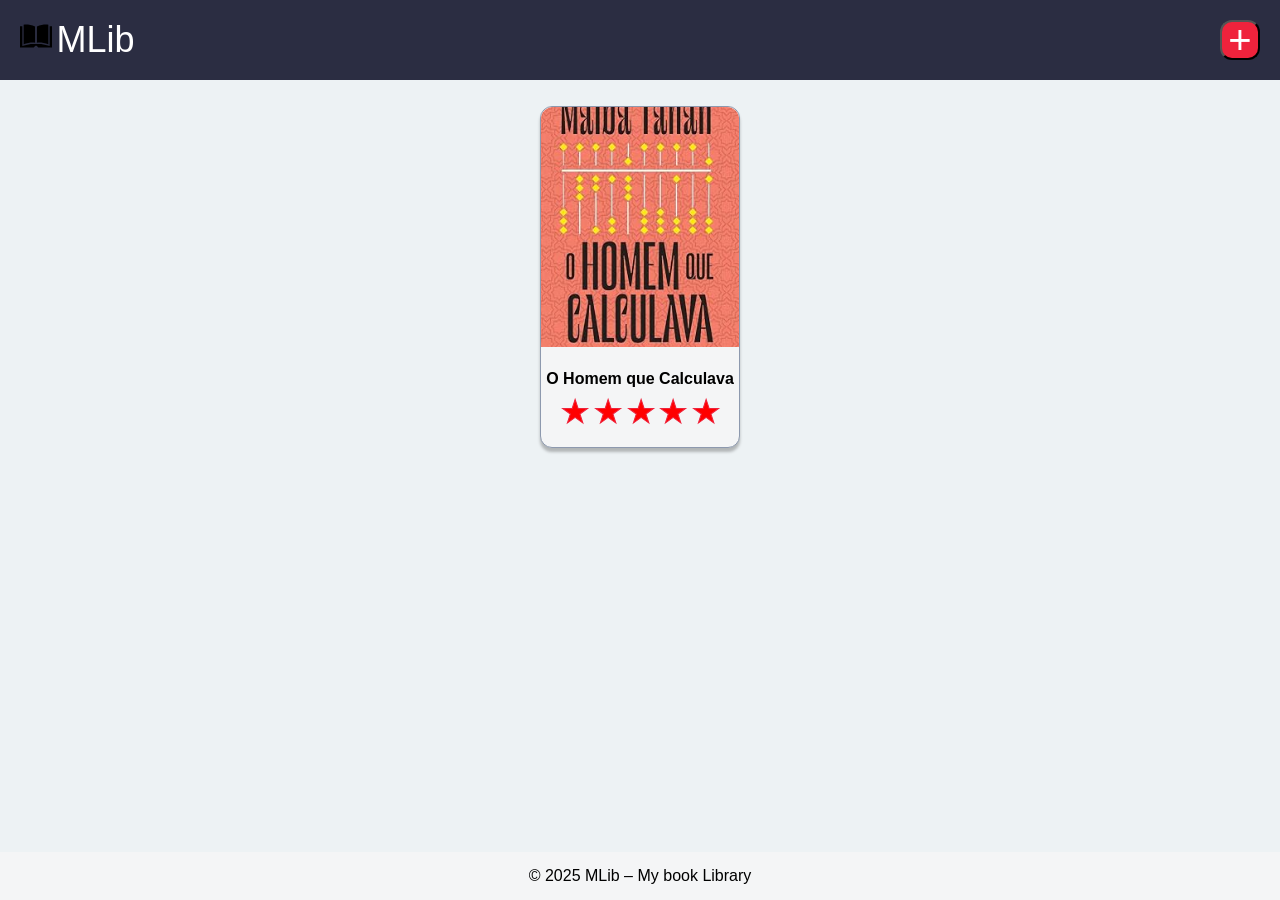
<file: index.html>
<!DOCTYPE html>
<html lang="en">
<head>
    <meta charset="UTF-8">
    <meta name="viewport" content="width=device-width, initial-scale=1.0">
    <link rel="stylesheet" href="css/style.css">
    <title>My Book Library - Home</title>
</head>
<body>
    <header>
       <div>
            <a href="./index.html" >
                <img src="./assets/images/book.svg" alt="my library icon" height="32">
                <span>MLib</span>
            </a>
       </div>
       <nav>
        <a href="./pages/add-book.html">
        <button class="add-button" aria-label="Add new book review">+</button>
        </a>
       </nav>
    </header>
    <main>
         <div class="book-list-container">
            <a href="pages/book-details.html" class="book-card-link">
                <div class="book-card">
                <img src="assets/images/image.png" alt="O Homem que Calculava &dash; Malba Tahan">
                <h3>O Homem que Calculava</h3>
                    <div class="rating">
                        <span>★</span>
                        <span>★</span>
                        <span>★</span>
                        <span>★</span>
                        <span>★</span>
                    </div>
            </div>
            </a>
         </div>
    </main>
    <footer>
    <p>&copy; 2025 MLib &ndash; My book Library</p>
</footer>

</body>
</html>
</file>
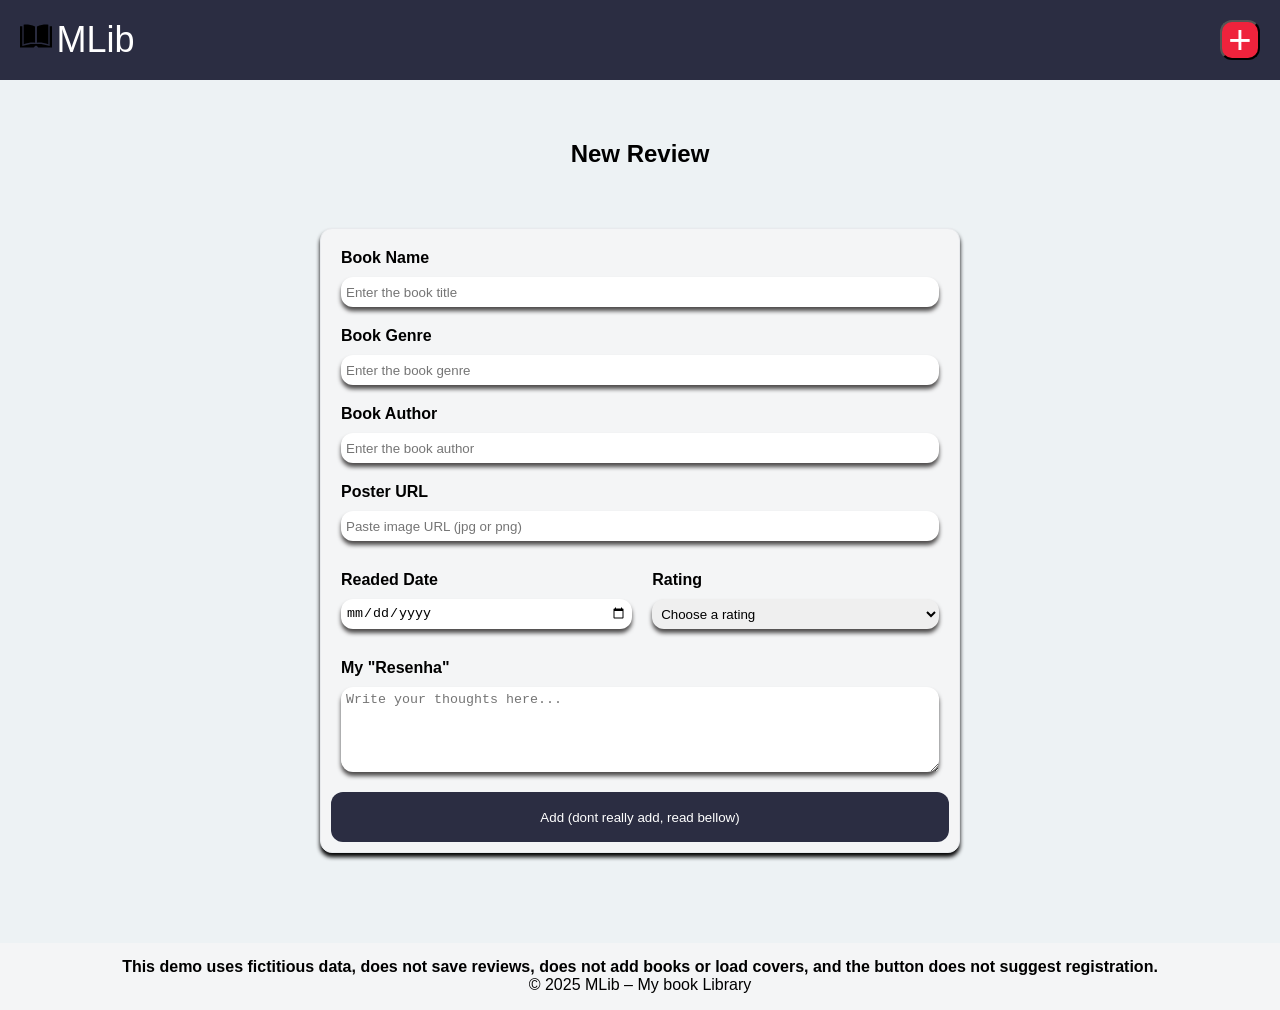
<file: pages/add-book.html>
<!DOCTYPE html>
<html lang="en">
<head>
    <meta charset="UTF-8">
    <meta name="viewport" content="width=device-width, initial-scale=1.0">
    <link rel="stylesheet" href="../css/style.css">
    <title>My Book Library - Add New Review</title>
</head>
<body>
    <header>
       <div>
            <a href="../index.html" >
                <img src="../assets/images/book.svg" alt="my library icon" height="32">
                <span>MLib</span>
            </a>
       </div>
       <nav>
        <a href="../pages/add-book.html">
        <button class="add-button" aria-label="Add new book review">+</button>
        </a>
       </nav>
    </header>
    <main>
         <div class="form-page-container">
    <h2>New Review</h2>

    <div class="form-container">
        <form>
            <div class="form-group">
                <label for="book-name">Book Name</label>
                <input name="book-name" type="text" id="book-name" placeholder="Enter the book title" required>
            </div>

            <div class="form-group">
                <label for="book-genre">Book Genre</label>
                <input name="book-genre" type="text" id="book-genre" placeholder="Enter the book genre">
            </div>

            <div class="form-group">
                <label for="book-author">Book Author</label>
                <input name="book-author" type="text" id="book-author" placeholder="Enter the book author">
            </div>
            
            <div class="form-group">
                <label for="poster-url">Poster URL</label>
                <input name="poster-url" type="url" id="poster-url" placeholder="Paste image URL (jpg or png)">
            </div>
            <div class="form-row">
                

    <div class="form-group">
        <label for="watched-date">Readed Date</label>
        <input name="readed-date" type="date" id="watched-date">
    </div>

    <div class="form-group">
        <label for="rating-select">Rating</label>
        <select name="book-rating" id="rating-select" required>
            <option value="">Choose a rating</option>
            <option value="1">1/5</option>
            <option value="2">2/5</option>
            <option value="3">3/5</option>
            <option value="4">4/5</option>
            <option value="5">5/5</option>
        </select>
    </div>
</div>
<div class="form-group">
    <label for="review-text">My "Resenha"</label>
    <textarea name="review-text" required id="review-text" rows="5" placeholder="Write your thoughts here..."></textarea>
</div>
<button name="add" type="submit" class="submit-button">Add (dont really add, read bellow)</button>
        </form>
    </div>
</div>

    </main>
    
    <footer>
         <strong>This demo uses fictitious data, does not save reviews, does not add books or load covers, and the button does not suggest registration.</strong>
        <p>&copy; 2025 MLib &ndash; My book Library</p>
    </footer>

</body>
</html>
</file>
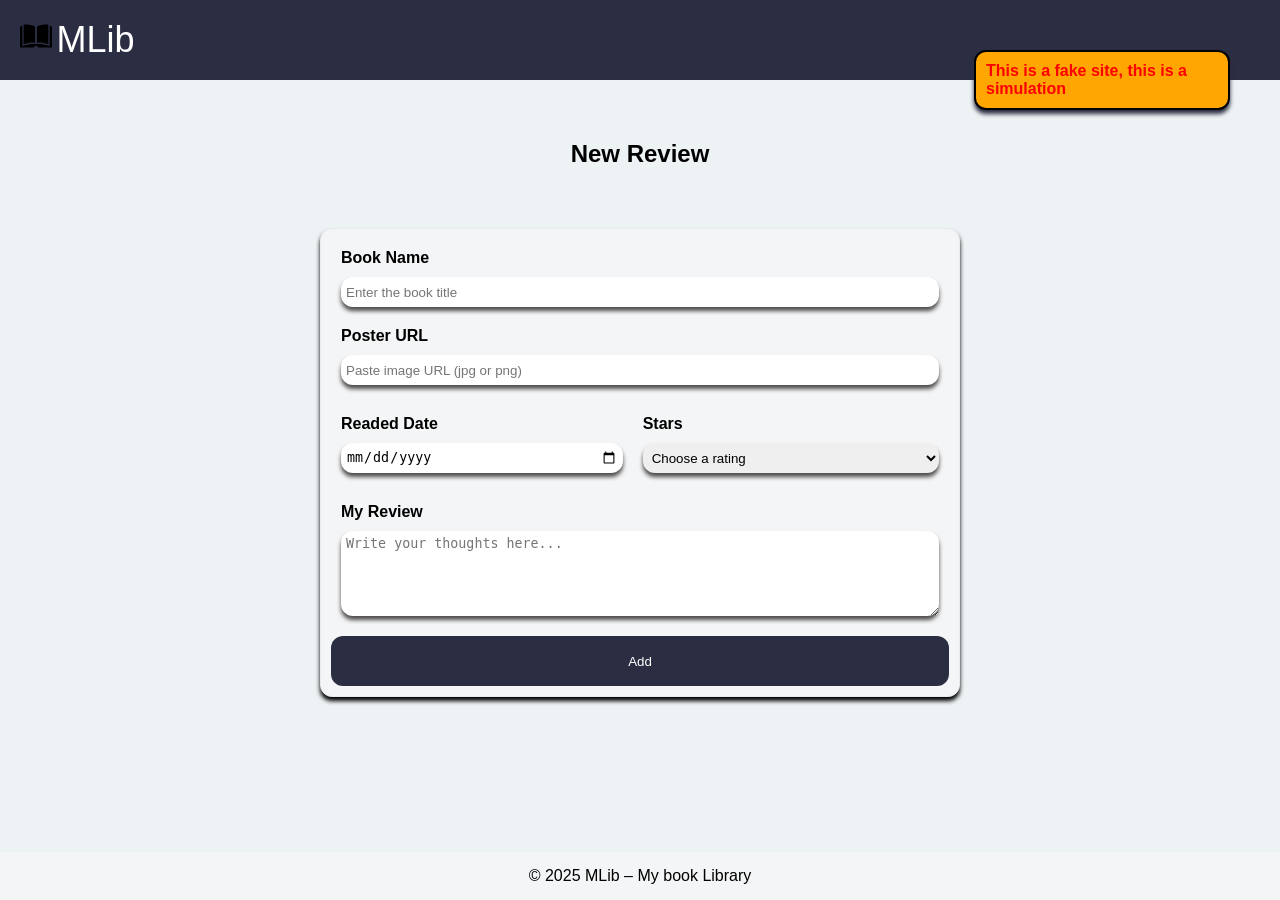
<file: pages/add-review.html>
<!DOCTYPE html>
<html lang="en">
<head>
    <meta charset="UTF-8">
    <meta name="viewport" content="width=device-width, initial-scale=1.0">
    <link rel="stylesheet" href="../css/style.css">
    <title>My Book Library - Add New Review</title>
</head>
<body>
    <ui>
        <span>This is a fake site, this is a simulation</span>
    </ui>
    <header>
       <div>
            <a href="../index.html" >
                <img src="../assets/images/book.svg" alt="my library icon" height="32">
                <span>MLib</span>
            </a>
       </div>
    </header>
    <main>
         <div class="form-page-container">
    <h2>New Review</h2>

    <div class="form-container">
        <form>
            <div class="form-group">
                <label for="book-name">Book Name</label>
                <input type="text" id="book-name" placeholder="Enter the book title">
            </div>
            
            <div class="form-group">
                <label for="poster-url">Poster URL</label>
                <input type="text" id="poster-url" placeholder="Paste image URL (jpg or png)">
            </div>
            <div class="form-row">
                

    <div class="form-group">
        <label for="watched-date">Readed Date</label>
        <input type="date" id="watched-date">
    </div>


    <div class="form-group">
        <label for="rating-select">Stars</label>
        <select id="rating-select">
            <option value="">Choose a rating</option>
            <option value="1">★☆☆☆☆ - 1 Star</option>
            <option value="2">★★☆☆☆ - 2 Stars</option>
            <option value="3">★★★☆☆ - 3 Stars</option>
            <option value="4">★★★★☆ - 4 Stars</option>
            <option value="5">★★★★★ - 5 Stars</option>
        </select>
    </div>
</div>
<div class="form-group">
    <label for="review-text">My Review</label>
    <textarea id="review-text" rows="5" placeholder="Write your thoughts here..."></textarea>
</div>
<button type="submit" class="submit-button">Add</button>
        </form>
    </div>
</div>

    </main>
    
    <footer>
        <p>&copy; 2025 MLib &ndash; My book Library</p>
    </footer>

</body>
</html>
</file>
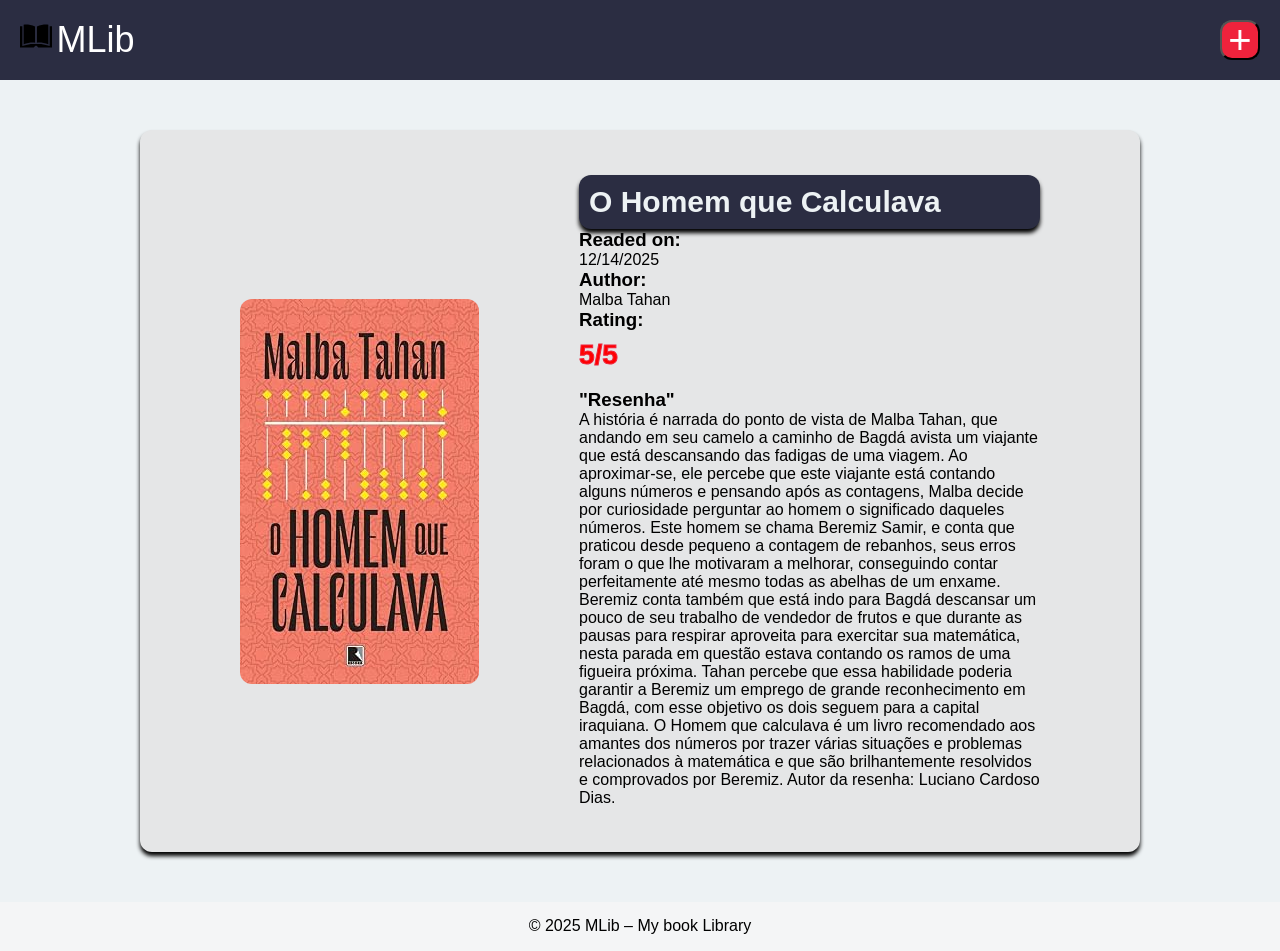
<file: pages/book-details.html>
<!DOCTYPE html>
<html lang="en">
<head>
    <meta charset="UTF-8">
    <meta name="viewport" content="width=device-width, initial-scale=1.0">
    <link rel="stylesheet" href="../css/style.css">
    <title>My Book Library &dash; Book Details</title>
</head>
<body>
    <header>
       <div>
            <a href="../index.html" >
                <img src="../assets/images/book.svg" alt="my library icon" height="32">
                <span>MLib</span>
            </a>
       </div>
       <nav>
        <a href="../pages/add-book.html">
        <button class="add-button" aria-label="Add new book review">+</button>
        </a>
       </nav>
    </header>
    <main>
         <div class="details-box">
            <img src="../assets/images/image.png" alt="O Homem que Calculava &dash; Malba Tahan">
            <div class="review-box">
            <h2>O Homem que Calculava</h2>
            <div class="review-texting">
                <h3>Readed on:</h3>
                <span class="date-on">12/14/2025</span>
            </div>

            <div class="review-texting">
                <h3>Author:
                </h3>
                <span>Malba Tahan</span>
            </div>

            <div class="review-texting">
                <h3>Rating:</h3>
                <div class="rating">
                    5/5
                </div>
            </div>

            <div class="review-texting">
                <h3>"Resenha"</h3>
                <p class="review-text-new">   A história é narrada do ponto de vista de Malba Tahan, que andando em seu camelo a caminho de Bagdá avista um viajante que está descansando das fadigas de uma viagem. Ao aproximar-se, ele percebe que este viajante está contando alguns números e pensando após as contagens, Malba decide por curiosidade perguntar ao homem o significado daqueles números.
   Este homem se chama Beremiz Samir, e conta que praticou desde pequeno a contagem de rebanhos, seus erros foram o que lhe motivaram a melhorar, conseguindo contar perfeitamente até mesmo todas as abelhas de um enxame. Beremiz conta também que está indo para Bagdá descansar um pouco de seu trabalho de vendedor de frutos e que durante as pausas para respirar aproveita para exercitar sua matemática, nesta parada em questão estava contando os ramos de uma figueira próxima.
   Tahan percebe que essa habilidade poderia garantir a Beremiz um emprego de grande reconhecimento em Bagdá, com esse objetivo os dois seguem para a capital iraquiana.
   O Homem que calculava é um livro recomendado aos amantes dos números por trazer várias situações e problemas relacionados à matemática e que são brilhantemente resolvidos e comprovados por Beremiz.

Autor da resenha: Luciano Cardoso Dias.</p>
            </div>
            </div>
         </div>
         
    </main>
    <footer>
    <p>&copy; 2025 MLib &ndash; My book Library</p>
</footer>

</body>
</html>
</file>
<file: css/style.css>
*{
    margin: 0;
    padding: 0;
    box-sizing: border-box;
}
body {
  font-family: Arial, Helvetica, sans-serif;
  background-color: #EDF2F4;
  color: #000000;
  min-height: 100vh;
  display:flex;
  flex-direction: column; 
}
header {
  background-color: #2b2d42;
  color: #ffffff; 
  height: 80px;
  display: flex;
  justify-content: space-between;
  align-items: center;
  padding: 26px 20px;
  text-decoration: none;
}
header span {
  font-size: 36px;
}
header a{
  text-decoration: none;
  color: inherit;
}

.add-button {
  cursor:pointer;
  background-color: #ef233c;
  color: #ffffff;
  width: 40px;
  height: 40px;
  font-size: 40px;
  border-radius: 12px; 
  display: flex;
  justify-content: center;
  align-items: center;
}
footer {
  background-color: #f4f5f6;
  text-align: center;
  font-size: 16px;
  padding: 15.25px;
}

.book-card {
  background-color: #f4f5f6;
  border: 1px solid #8d99ae;
  border-radius: 12px;
  width: 200px;
  text-align: center;
  box-shadow: 0px 4px 3px 0px #00000040;
  
}
.book-card img {
  width: 100%;
  height: 240px;
  object-fit: cover;
  border-radius: 12px 12px 0 0; 
}
.book-card h3 {
  font-weight: 700;
  font-size: 16px;
  margin-top: 19px;
}
.rating {
  color: red;
  font-size: 28px;
  margin-top: 8px;
  margin-bottom: 18px;
  -webkit-text-stroke: 1px #ef233c;
}
.star-empty {
  color: white;
}
.book-list-container{
  padding: 26px 20px;
  max-width: 1020px;
  margin: 0 auto;
  display: flex;
  row-gap: 40px;
  flex-wrap: wrap;
  column-gap: 60px;
  justify-content: center;
}
main{
  flex-grow: 1;
  display: flex;
  font-family:Arial, Helvetica, sans-serif;
  font-weight: bold;
}
.form-page-container{
  display: flex;
  margin: 0 auto;
  flex-direction: column;
  max-width: 800px;
  flex-grow: 1;
}
.form-page-container h2{
  margin: 60px auto;
}


.form-container{
  max-width: 800px;
  background-color:#F4F5F6;
  border-radius: 12px;
  border: 1px solid #E8EAED;
  box-shadow: 0px 4px 4px 0px black;
  margin-left: 10%;
  margin-right: 10%;
  padding: 10px;
  margin-bottom: 10vh;
}
.form-group{
  display: flex;
  flex-direction: column;
  margin:10px;
}

.submit-button{
  background-color:#2B2D42;
  border-radius: 12px;
  max-width: 714px;
  width: 100%;
  border: none;
  height: 50px;
  color: white;
  
}
.form-group *{
  margin-bottom: 10px;
}

.form-group input, .form-group select{
  border: none;
  box-shadow: 0px 4px 4px 0px rgb(77, 75, 75);
  border-radius: 12px;
  height: 30px;
  padding: 5px;
  
}
textarea{
  border: none;
  box-shadow: 0px 4px 4px 0px rgb(77, 75, 75);
  border-radius: 12px;
  padding: 5px;
  max-width: 100%;
  min-width: 100%;
  
  
}
select{
  border: none;
  box-shadow: 0px 4px 4px 0px rgb(77, 75, 75);
  border-radius: 12px;
  padding: 5px;

}
.form-row{
  display: flex;
  justify-content:space-between;
}
.form-row *{
  flex-grow: 1;
}
.book-card-link{
  color:inherit;
  text-decoration: none;
}
.details-box{
  background-color:#e5e6e7;
  margin: 50px auto;
  width: 80%;
  display: flex;
  border-radius: 12px;
  box-shadow: 0px 4px 4px 0px black;
  max-width: 1000px;
}
.details-box img{
  max-width: 50%;
  margin: auto 10%;
  object-fit: cover;
  border-radius: 12px;
  max-height: 70%;
}
.review-box{
  display: flex;
  flex-direction: column;
  justify-content: space-between;
  margin: 5vh 0;
  margin-right: 10%;
}
.review-box p, .review-box span{
  font-family:'Segoe UI', Tahoma, Geneva, Verdana, sans-serif;
  font-weight:normal;
}
.review-box h2{
  font-size: 30px;
  background-color: #2b2d42;
  padding: 10px;
  border-radius: 12px;
  box-shadow: 0px 4px 4px 0px black;
  color: #EDF2F4;
}
@media (max-width: 540px){
  .details-box{
  margin: 20px auto;
  flex-direction: column;
  justify-content: center;
}
.form-row{
  flex-direction: column;
}
.details-box img{
  max-width: 50%;
  margin: 0px auto;
  margin-top: 50px;
  object-fit: cover;
  border-radius: 12px;
}
.review-box{
  display: flex;
  flex-direction: column;
  margin-left: 10%;
}
.review-box h2{
  margin-bottom: 10%;
}
.review-texting{
  margin-bottom: 10%;
}
}

.add-button:hover, .book-card:hover, input:hover, select:hover, textarea:hover, .submit-button:hover{
  box-shadow: 0px 4px 4px 0px #00000040;
}
ui{
  position: fixed;
  top: 50px;
  right: 50px;
  width: 20%;
  color:red;
  background-color: rgb(255, 166, 0);
  font-family: 'Segoe UI', Tahoma, Geneva, Verdana, sans-serif;
  font-weight: bolder;
  padding: 10px;
  border-radius: 12px;
  border: 2px solid black;
  z-index: 9999;
  box-shadow: 0px 4px 4px 0px #2B2D42;
}
a:hover{
  cursor:pointer;
}
header img:hover{
  box-shadow: 0px 4px 8px 0px black;
  padding: 5px;
  border-radius: 12px;
  background-color: #2B2D42;
}
</file>
